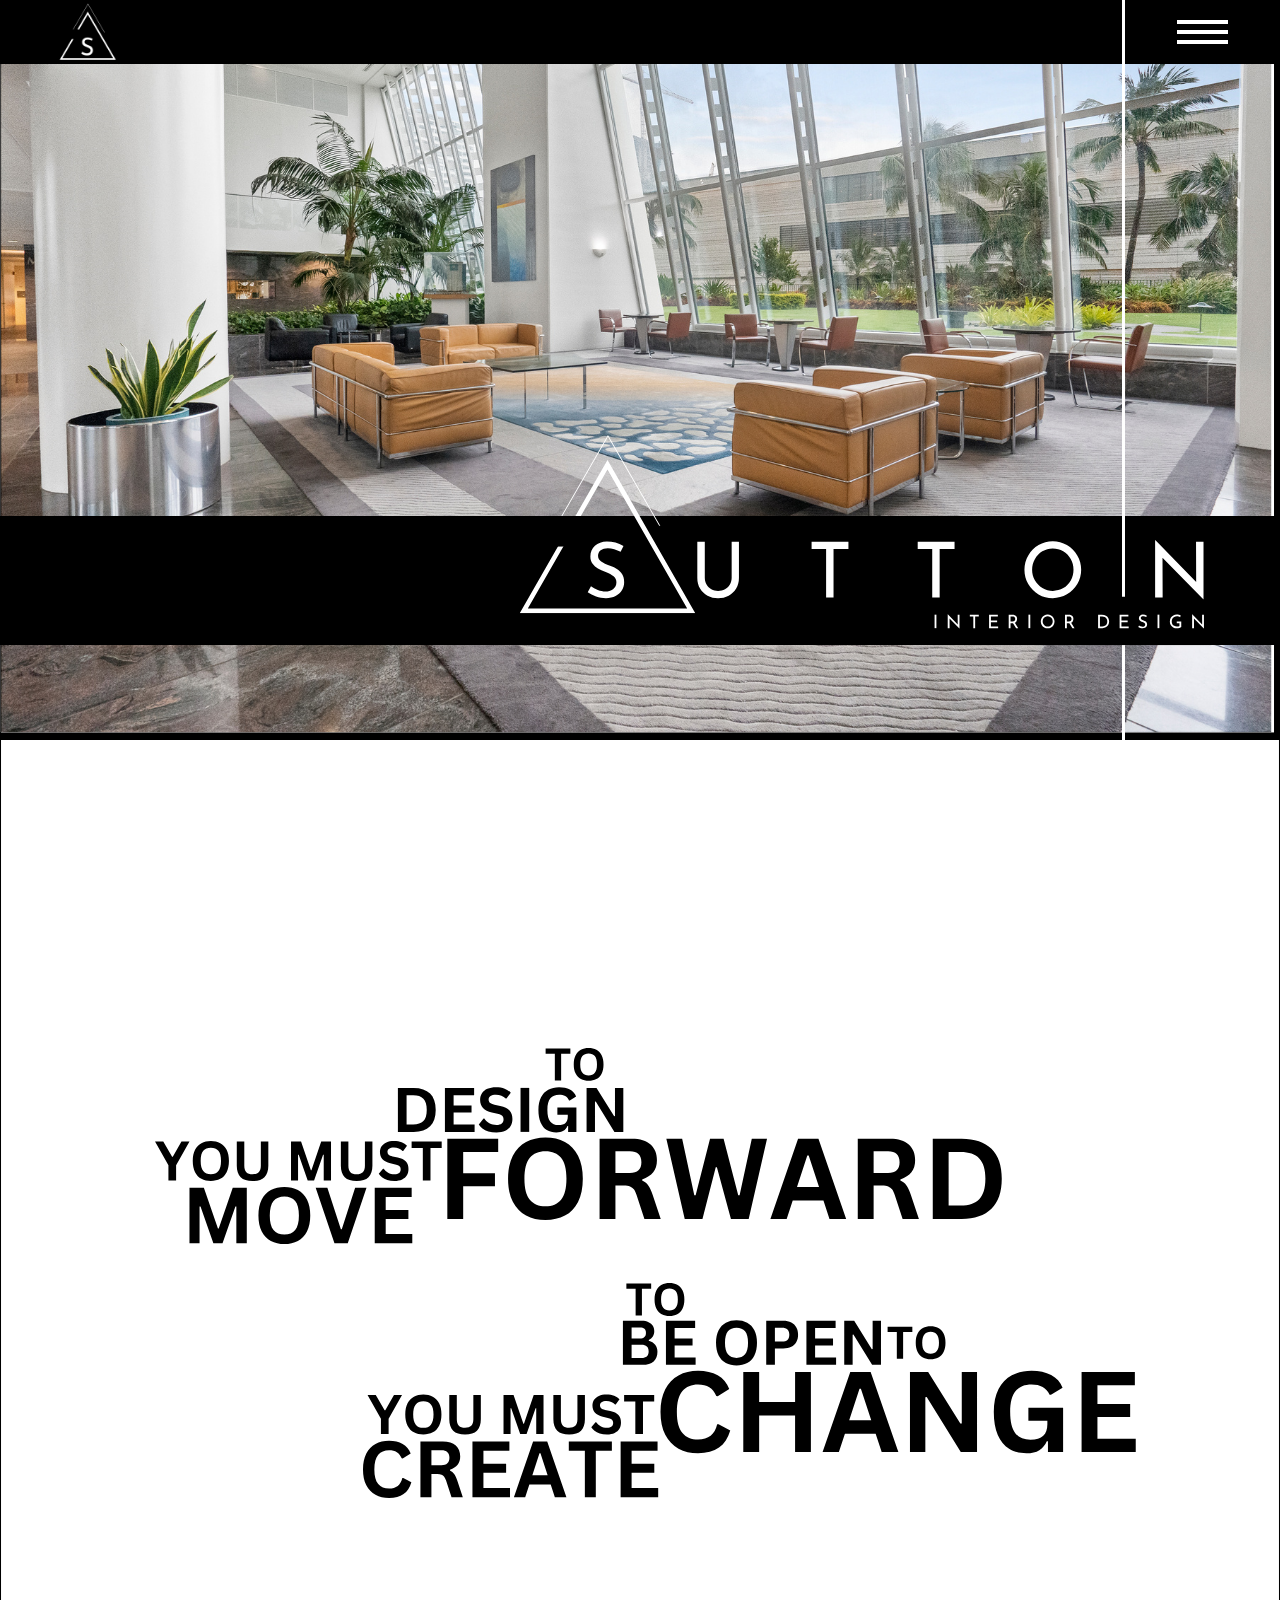
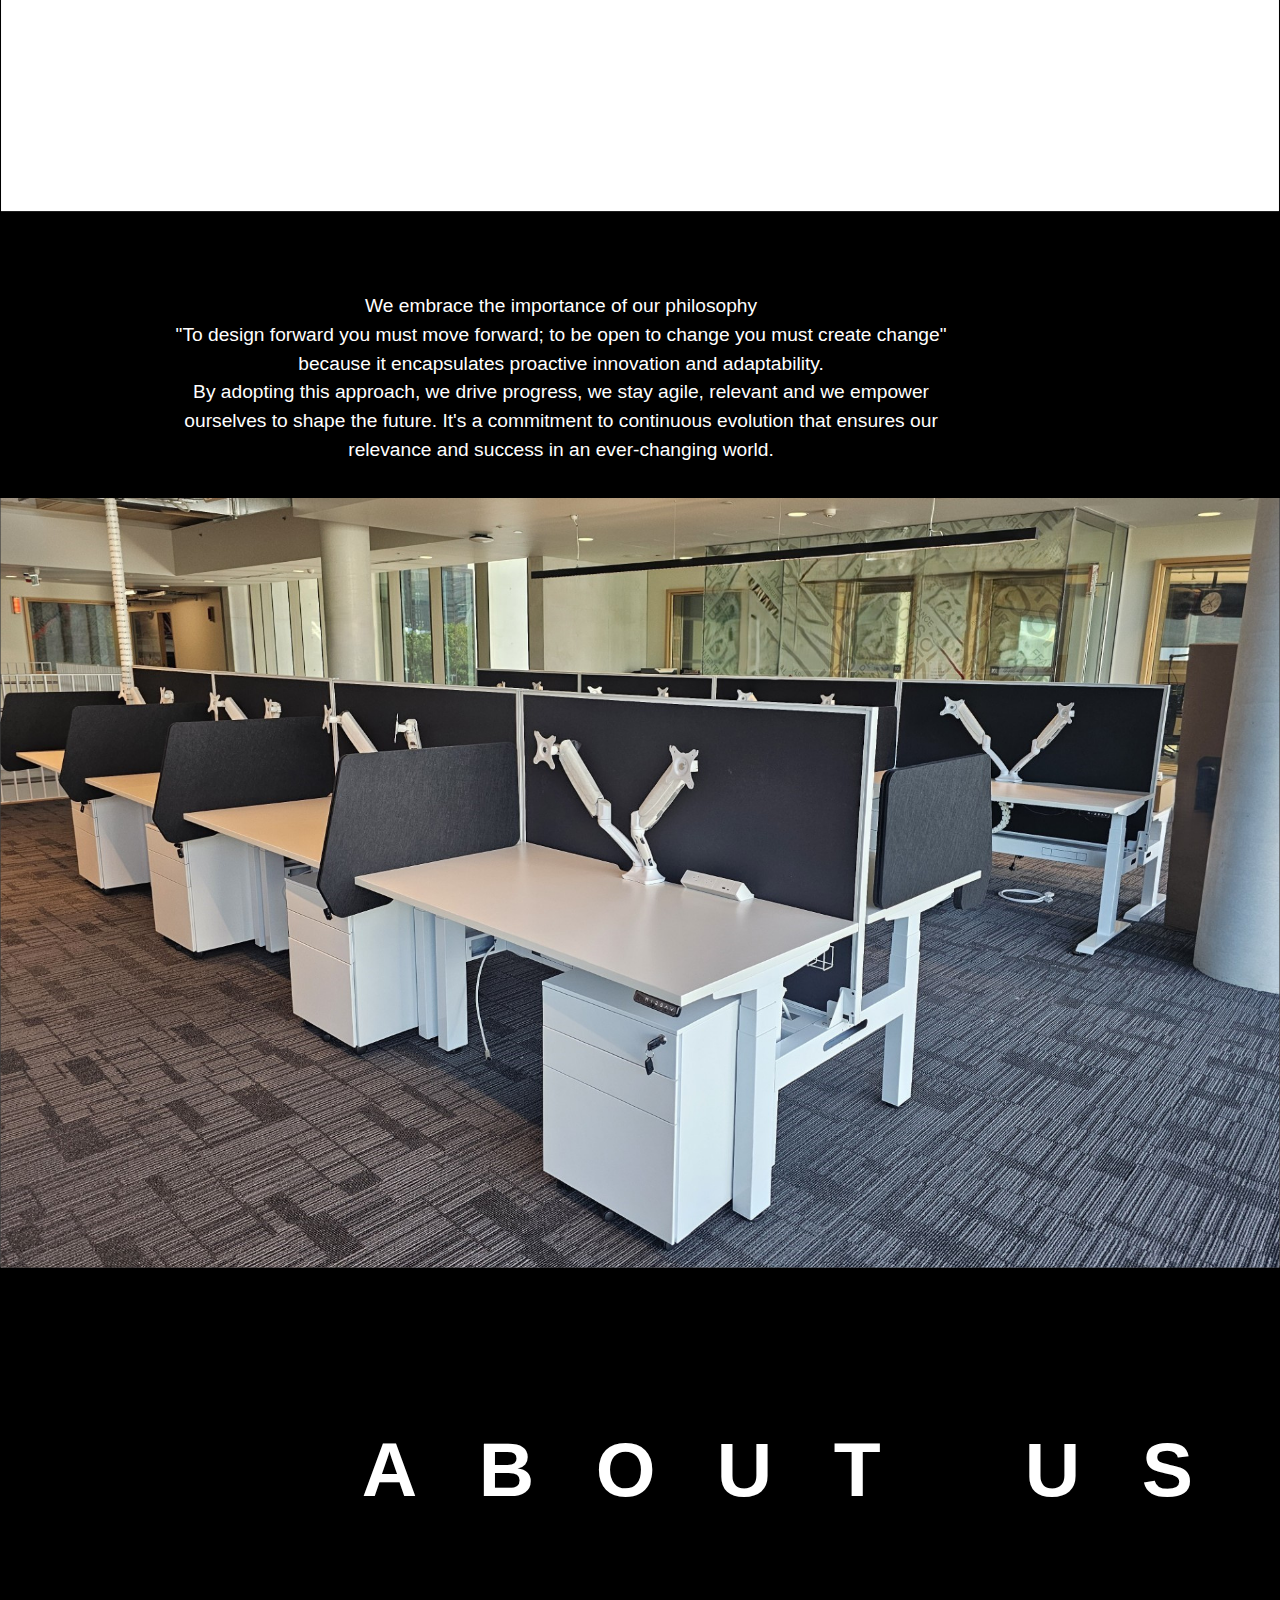
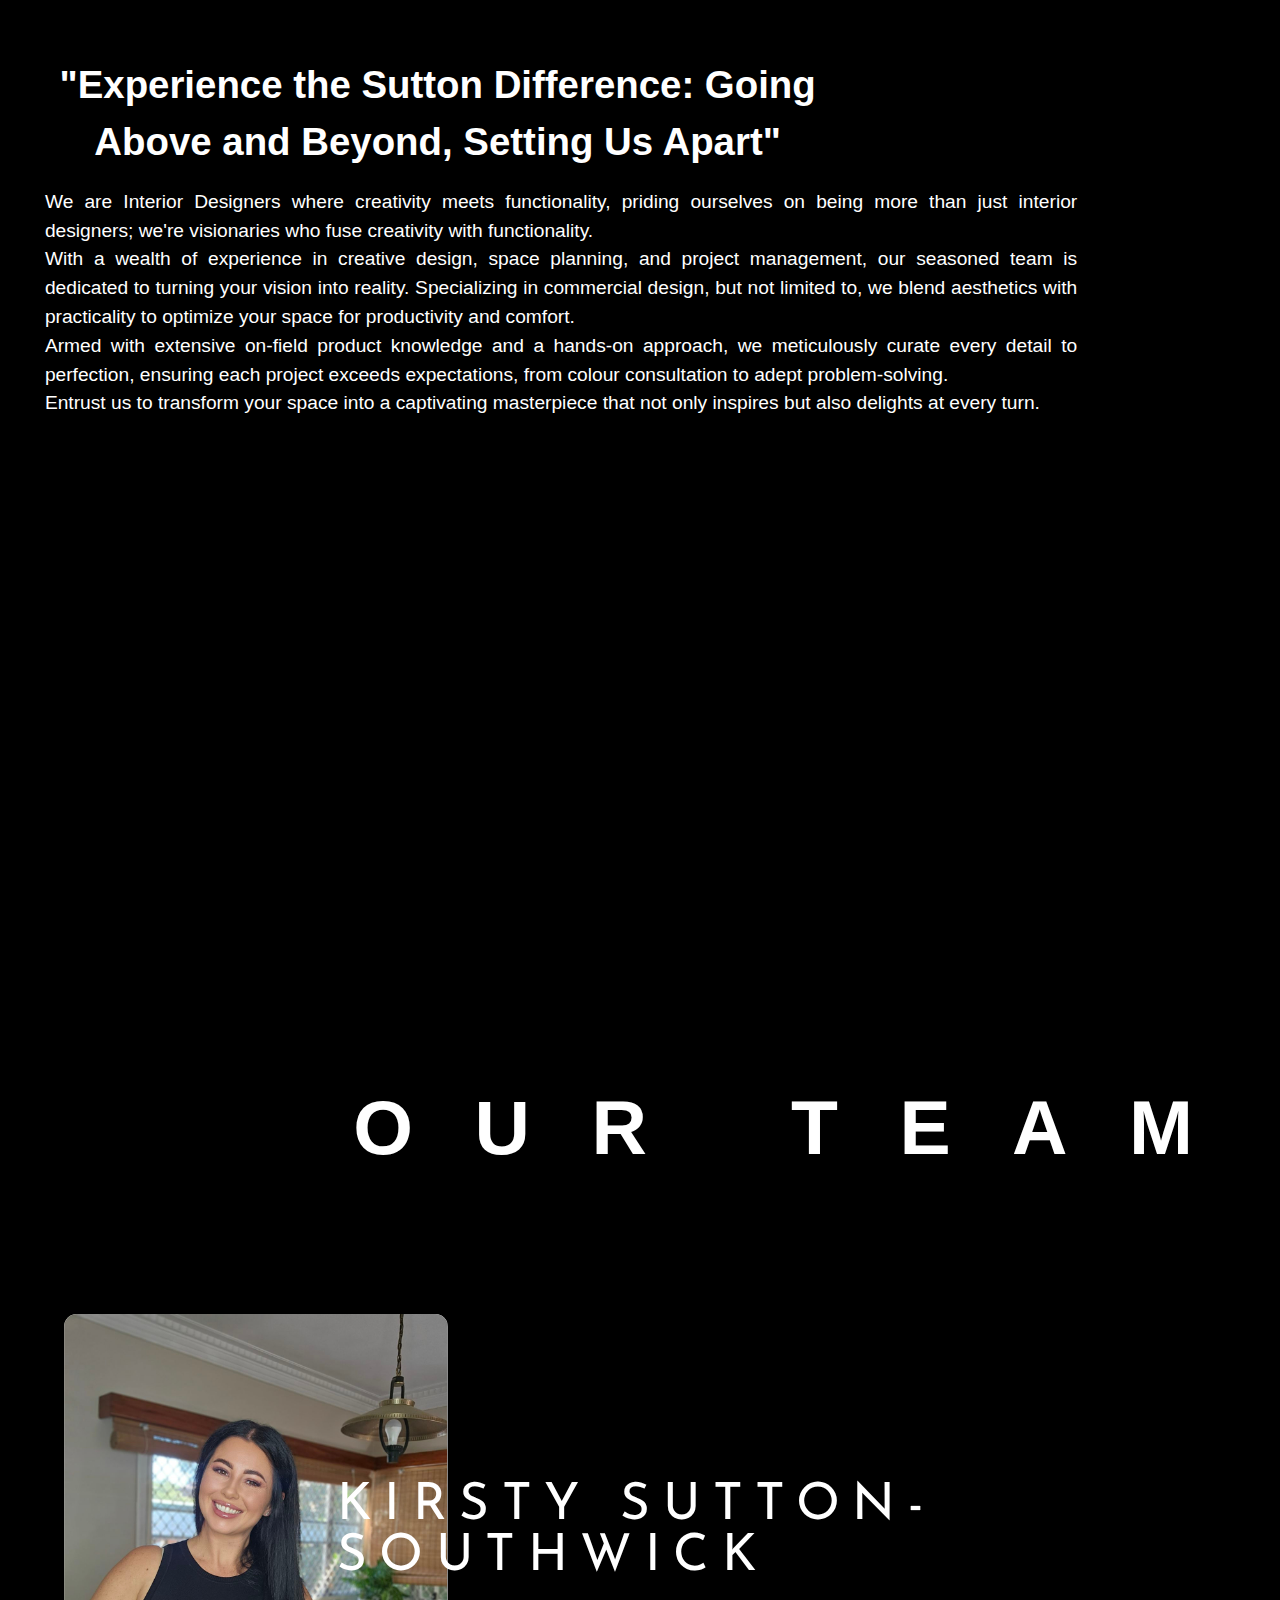
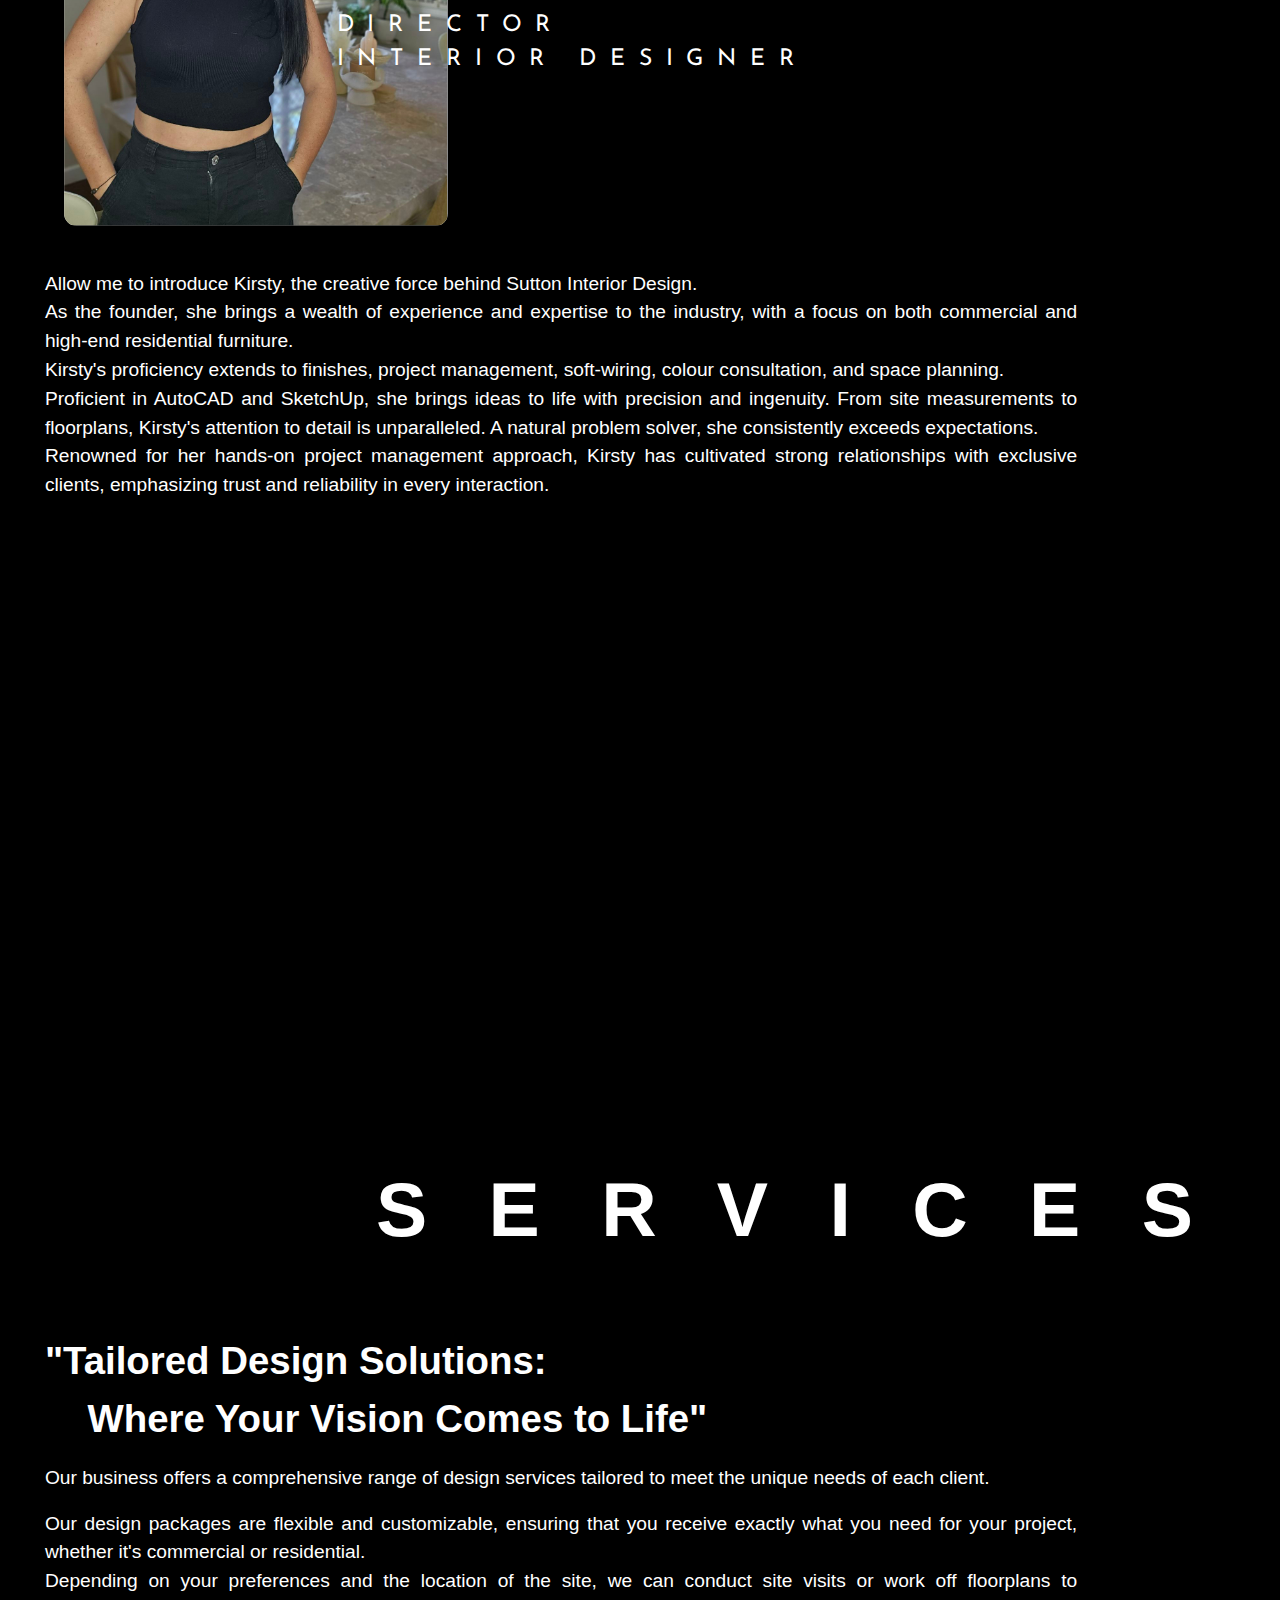
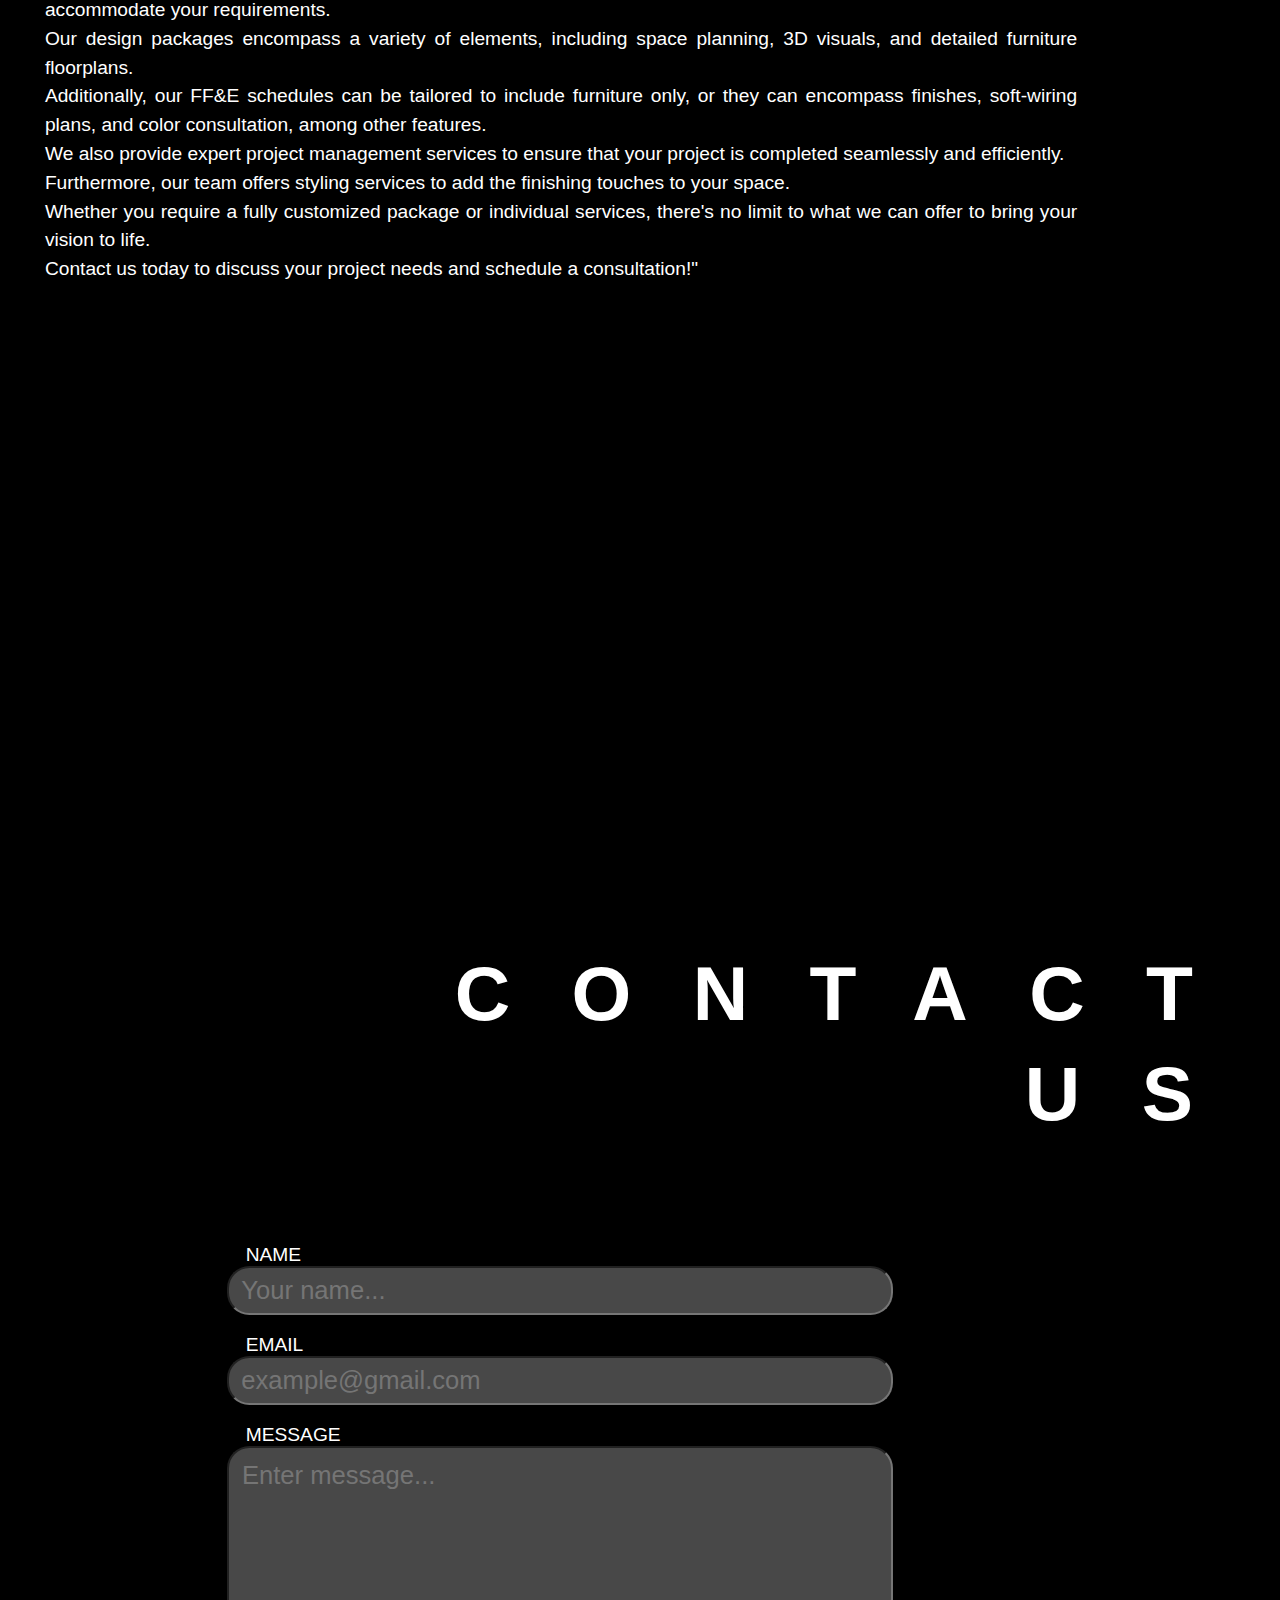
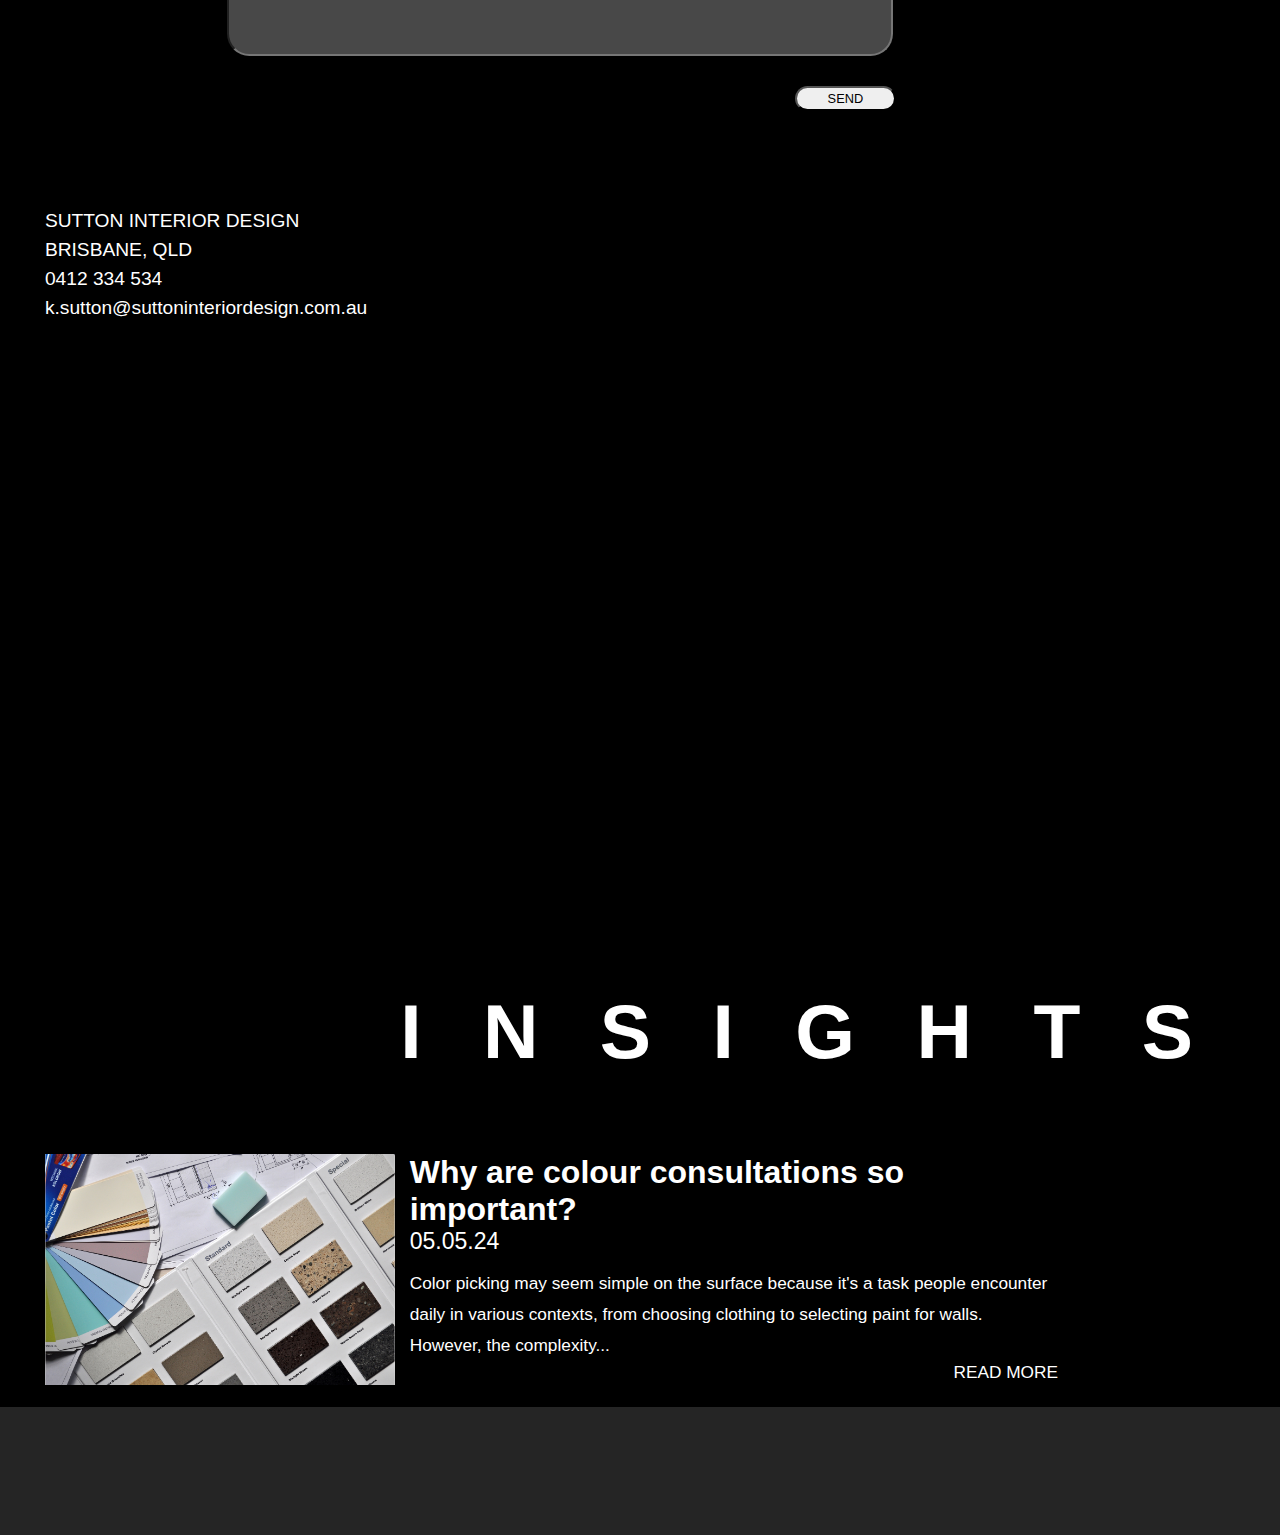
<file: index.html>
<!DOCTYPE html>

<html lang="en">
    <head>
        <meta charset="UTF-8">
        <title>Sutton Interior Designs</title>
        <link rel="stylesheet" type="text/css" href="main.css">
        <link rel="icon" href="favicon.png">
        <script>
            function nav_show() {
                nav_table.classList.remove("nav_hidden")
            }
            function nav_hidden() {
                nav_table.classList.add("nav_hidden")
            }
        </script>
        <link rel="preconnect" href="https://fonts.googleapis.com">
        <link rel="preconnect" href="https://fonts.gstatic.com" crossorigin>
        <link href="https://fonts.googleapis.com/css2?family=Josefin+Sans:ital,wght@0,100..700;1,100..700&display=swap" rel="stylesheet">
    </head>
    <body bgcolor="#000000">
        <div id="nav_line"></div>
        <div onmouseover="nav_show()" onclick="nav_show()" id="nav_button">
            <div></div>
            <div></div>
            <div></div>
        </div>
        <nav>
            <table onmouseleave="nav_hidden()" class="nav_hidden" id="nav_table">
                <tbody>
                    <tr><td><a href="#">Home</td></tr>
                    <tr><td><a href="#about_us">About Us</a></td></tr>
                    <tr><td><a href="#our_team">Our Team</a></td></tr>
                    <tr><td><a href="#services">Services</a></td></tr>
                    <tr><td><a href="#contact_us">Contact Us</a></td></tr>
                    <tr><td><a href="#insights">Insights</a></td></tr>
                </tbody>
            </table>
        </nav>
        <div id="article_container">
            <div id="top_nav" onmouseover="nav_hidden()">
                <a href="#"><img src="icon2.png" alt="Logo"></a>
            </div>
            <article onmouseover="nav_hidden()">
                <header></header>
                <img id="brand" src="brand.svg">
                <img src="lobby.svg">
                <img style="z-index: 12; position: absolute;" src="philosophy.svg">
                <p style="text-align: center; max-width: 80%; margin: 90vw 10% 3% 10%;">We embrace the importance of our philosophy<br>"To design forward you must move forward; to be open to change you must create change"<br>because it encapsulates proactive innovation and adaptability.<br>By adopting this approach, we drive progress, we stay agile, relevant and we empower<br>ourselves to shape the future. It's a commitment to continuous evolution that ensures our<br>relevance and success in an ever-changing world.</p>
                <img src="homefooter.svg">
                <!---->
                <h1 class="headers" style="margin-top: 10vw;"><b>ABOUT US</b></h1>
                <span class="anchors" id="about_us" style="margin-top: 5vw;"></span>
                <p style="margin-top: 30vw; font-size: 3vw; max-width: 70%; text-align: center;"><b>"Experience the Sutton Difference: Going Above and Beyond, Setting Us Apart"</b></p>
                <p style="margin-top: 1.5%;">We are Interior Designers where creativity meets functionality, priding ourselves on being more than just interior designers; we're visionaries who fuse creativity with functionality.<br>With a wealth of experience in creative design, space planning, and project management, our seasoned team is dedicated to turning your vision into reality. Specializing in commercial design, but not limited to, we blend aesthetics with practicality to optimize your space for productivity and comfort.<br>Armed with extensive on-field product knowledge and a hands-on approach, we meticulously curate every detail to perfection, ensuring each project exceeds expectations, from colour consultation to adept problem-solving.<br>Entrust us to transform your space into a captivating masterpiece that not only inspires but also delights at every turn.</p>
                <!---->
                <h1 class="headers"><b>OUR TEAM</b></h1>
                <span class="anchors" id="our_team"></span>
                <img style="border-radius: 1vw; margin-top: 70vw; z-index: -1; position: absolute; width: 30vw; left: 5%;" src="ourteamheader2.svg">
                <p style="max-width: 71.5%; margin-top: 83vw; margin-left: 30%; font-family: 'Josefin Sans', sans-serif; font-size: 4vw; letter-spacing: 0.245em; line-height: 1em; text-align: left;">KIRSTY SUTTON-SOUTHWICK</p>
                <p style="max-width: 71.5%; margin-top: 2vw; margin-left: 30%; font-family: 'Josefin Sans', sans-serif; font-size: 1.8vw; letter-spacing: 0.6em; text-align: left;">DIRECTOR<br>INTERIOR DESIGNER</p>
                <p style="margin-top: 15vw;">Allow me to introduce Kirsty, the creative force behind Sutton Interior Design.<br>As the founder, she brings a wealth of experience and expertise to the industry, with a focus on both commercial and high-end residential furniture.<br>Kirsty's proficiency extends to finishes, project management, soft-wiring, colour consultation, and space planning.<br>Proficient in AutoCAD and SketchUp, she brings ideas to life with precision and ingenuity. From site measurements to floorplans, Kirsty's attention to detail is unparalleled. A natural problem solver, she consistently exceeds expectations.<br>Renowned for her hands-on project management approach, Kirsty has cultivated strong relationships with exclusive clients, emphasizing trust and reliability in every interaction.</p>
                <!---->
                <h1 class="headers"><b>SERVICES</b></h1>
                <span class="anchors" id="services"></span>
                <p style="margin-top: 65vw; font-size: 3vw; max-width: 70%; text-align: left;"><b>"Tailored Design Solutions:<br>&nbsp;&nbsp;&nbsp;&nbsp;Where Your Vision Comes to Life"</b></p>
                <p style="margin-top: 1.5%;">Our business offers a comprehensive range of design services tailored to meet the unique needs of each client.</p>
                <p style="margin-top: 1.5%;">Our design packages are flexible and customizable, ensuring that you receive exactly what you need for your project, whether it's commercial or residential.<br>Depending on your preferences and the location of the site, we can conduct site visits or work off floorplans to accommodate your requirements.<br>Our design packages encompass a variety of elements, including space planning, 3D visuals, and detailed furniture floorplans.<br>Additionally, our FF&E schedules can be tailored to include furniture only, or they can encompass finishes, soft-wiring plans, and color consultation, among other features.<br>We also provide expert project management services to ensure that your project is completed seamlessly and efficiently.<br>Furthermore, our team offers styling services to add the finishing touches to your space.<br>Whether you require a fully customized package or individual services, there's no limit to what we can offer to bring your vision to life.<br>Contact us today to discuss your project needs and schedule a consultation!"</p>
                <!---->
                <h1 class="headers"><b>CONTACT<br>US</b></h1>
                <span class="anchors" id="contact_us"></span>
                <form id="contactform" method="post">
                    <label for="name">NAME</label>
                    <input type="text" id="name" name="name" class="inputs" placeholder="Your name..." required disabled>
                    <label for="email">EMAIL</label>
                    <input type="email" id="email" name="email" class="inputs" placeholder="example@gmail.com" required disabled>
                    <label for="message">MESSAGE</label>
                    <textarea id="message" name="message" class="inputs" placeholder="Enter message..." maxlength="800" required disabled></textarea>
                    <input type="submit" id="send" value="SEND" onclick="alert('Temporarily Unavailable')">
                </form>
                <p style="margin-top: 10vw;">SUTTON INTERIOR DESIGN</p>
                <p>BRISBANE, QLD</p>
                <p>0412 334 534</p>
                <p>k.sutton@suttoninteriordesign.com.au</p>
                <!---->
                <h1 class="headers"><b>INSIGHTS</b></h1>
                <span class="anchors" id="insights"></span>
                <div style="margin-top: 65vw;" class="insight_tabs">
                    <img src="colourinsight.svg">
                    <div>
                        <h2>Why are colour consultations so important?</h2>
                        <h3>05.05.24</h3>
                        <p>Color picking may seem simple on the surface because it's a task people encounter daily in various contexts, from choosing clothing to selecting paint for walls. However, the complexity...</p>
                        <a href="colour_consultations.html"><span>READ MORE</span></a>
                    </div> 
                </div>
                <footer>
                
                </footer>
            </article>
        </div>
    </body>
</html>
</file>
<file: main.css>
@charset "utf-8";


* {
    margin: 0;
    padding: 0;
    font-family: Arial;
    --width: calc((12.1vw - 4vw) / 2);
    --height: calc((6vw - ((0.3vw * 3) + (0.5vw * 6))) / 2);
}

html {
    scroll-behavior: smooth;
}

header {
    width: 100vw;
    height: 10.1vw;
    color: #000000;
    background-color: #000000;
    position: absolute;
    margin-top: 36.275vw;
}

#brand {
    width: 60vw;
    right: 0;
    position: absolute;
    z-index: 20;
    margin-top: 30vw;
}

nav {
    width: calc(12.1vw + 3px);
    height: 100vh;
    color: #ffffff;
    position: fixed;
    right: 0;
    z-index: 30;
}

#nav_line {
    width: 12.1vw;
    height: 100vh;
    border-left: 3px solid #ffffff;
    color: #ffffff;
    position: fixed;
    right: 0;
    z-index: 10;
}

#nav_table {
    padding-top: 15vw;
    background-color: #000000;
    padding-bottom: calc(100vh - 15vw - 36vh);
    border-left: 3px solid #ffffff;
}

#nav_table > tbody > tr > td {
    width: 12.1vw;
    height: 6vh;
    font-size: 20px;
    padding-left: 0.1vw;
}

#nav_table > tbody > tr > td > a {
    display: block;
    text-decoration: none;
    color: #ffffff;
    height: 100%;
    width: 100%;
    line-height: 6vh;
}

#nav_table > tbody > tr > td:hover > a {
    color: #000000;
}

#nav_table > tbody > tr > td:hover {
    color: #000000;
    background-color: #ffffff;
}

#article_container {
    width: 100%;
    height: fit-content;
    display: flex;
}

article {
    margin-top: 4vw;
    width: calc(100vw - 12.1vw - 3px);
    height: auto;
    color: #ffffff;
    margin-right: 0.5%;
}

article > p {
    font-size: 1.5vw;
    line-height: 150%;
    margin-left: 4%;
    text-align: justify;
    max-width: 92%;
}

article > img {
    width: 100vw;
}

body::-webkit-scrollbar {
    width: 0;
}

body {
    overflow: auto;
}

#top_nav {
    width: calc(100vw - 12.1vw - 3px);
    height: 5vw;
    position: fixed;
    background-color: #000000;
    z-index: 25;
    top: 0;
    left: 0;
    border-right: 3px solid #ffffff;
}

#top_nav > a > img {
    margin-left: 3vw;
    width: 8vw;
}

.nav_hidden {
    display: none;
}

#nav_button {
    max-width: 12.1vw;
    max-height: 5vw;
    position: fixed;
    right: 0;
    top: 0;
    z-index: 35;
    color: #ffffff;
    background-color: #000000;
    border: 0;
    text-align: center;
    padding: var(--height) var(--width);
}

#nav_button:hover {
    background-color: #ffffff;
    border: 0;
    cursor: pointer;
}

#nav_button:active {
background-color: #000000;
}

#nav_button > div {
    background-color: #ffffff;
    width: 4vw;
    height: 0.3vw;
    margin: 0.5vw 0;
}

#nav_button:hover > div {
    background-color: #000000;
}

#nav_button:active > div {
    background-color: #ffffff;
}

.headers {
    font-size: 6vw;
    right: 2vw;
    position: absolute;
    background-color: #000000;
    z-index: 12;
    margin-top: 50vw;
    text-align: right;
    padding-top: 0.3em;
    font-family: "Josefin Sans", sans-serif;
    font-optical-sizing: auto;
    font-weight: 600;
    font-style: normal;
    letter-spacing: 0.8em;
    line-height: 1.2em;
}

.anchors {
    position: absolute;
    margin-top: 45vw;
}

#contactform {
    width: calc(50% + 12vh);
    max-width: 95%;
    margin: 75vw calc(25% - 6vh);
    margin-bottom: 0;
}

.inputs {
    width: 99%;
    height: 3.5vw;
    border-radius: 1.75vw;
    font-size: 2vw;
    text-indent: 0.5em;
    border-width: 2px;
    border-style: inset;
    border-color: light-dark(rgb(118, 118, 118), rgb(133, 133, 133));
    border-image: initial;
    margin-bottom: 1.5vw;
}

#contactform > label {
    margin-left: 1.5vw;
    font-size: 1.5vw;
}
/*
#name {
    
}

#email {

}
*/
#message {
    height: 14vw;
    resize: none;
    width: 95%;
    padding: 2%;
    text-indent: 0;
}

#message::-webkit-scrollbar {
    width: 0;
}

#send {
    height: 2vw;
    width: 15%;
    float: right;
    margin-top: 0.5vw;
    border-radius: 1vw;
    cursor: pointer;
    font-size: 1vw;
}

#send:active {
    color: #ffffff;
    background-color: #000000;
}



.insight_tabs {
    width: 92%;
    margin: 2% 4%;
    height: 18vw;
}

.insight_tabs > img {
    width: 27.45vw;
    display: inline-block;
    position: absolute;
}

.insight_tabs > div {
    display: inline-block;
    margin-left: 28.5vw;
    width: calc(100% - 30vw);
    height: inherit;
}

.insight_tabs > div > h2 {
    font-size: 2.5vw;
}

.insight_tabs > div > h3 {
    font-size: 1.8vw;
    font-weight: lighter;
}

.insight_tabs > div > p {
    margin-top: 2%;
    line-height: 1.8em;
    font-size: 1.35vw;
}

.insight_tabs > div > a {
    font-size: 1.35vw;
    float: right;
    text-decoration: none;
    color: #ffffff;
}

.insight_tabs > div > a:hover {
    text-decoration: underline;
}

footer {
    width: 100vw;
    height: 10vw;
    background-color: #252525;
}
</file>
